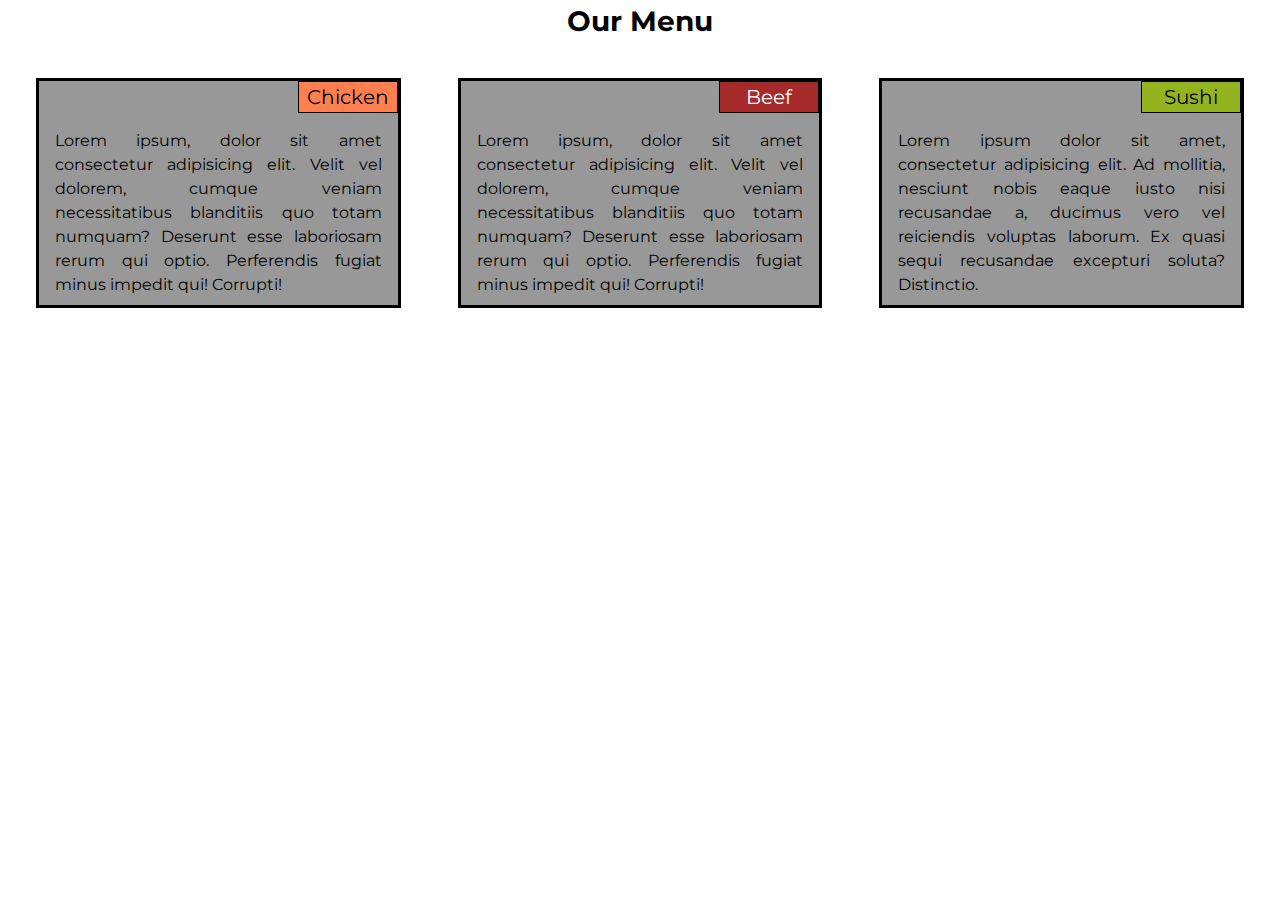
<file: index.html>
<!DOCTYPE html>
<html lang="en">
  <head>
    <meta charset="UTF-8" />
    <meta name="viewport" content="width=device-width, initial-scale=1" />
    <title>Solution for module 2</title>
    <link rel="preconnect" href="https://fonts.googleapis.com" />
    <link rel="preconnect" href="https://fonts.gstatic.com" crossorigin />
    <link
      href="https://fonts.googleapis.com/css2?family=Montserrat:wght@500&display=swap"
      rel="stylesheet"
    />
    <link href="css/style.css" rel="stylesheet" />
  </head>
  <body>
    <header>
      <h1>Our Menu</h1>
    </header>

    <main class="main">
      <div class="wrapper box1">
        <p class="description">
          Lorem ipsum, dolor sit amet consectetur adipisicing elit. Velit vel
          dolorem, cumque veniam necessitatibus blanditiis quo totam numquam?
          Deserunt esse laboriosam rerum qui optio. Perferendis fugiat minus
          impedit qui! Corrupti!
        </p>
        <div class="sb chicken">
          <p>Chicken</p>
        </div>
      </div>

      <div class="wrapper box2">
        <p class="description">
          Lorem ipsum, dolor sit amet consectetur adipisicing elit. Velit vel
          dolorem, cumque veniam necessitatibus blanditiis quo totam numquam?
          Deserunt esse laboriosam rerum qui optio. Perferendis fugiat minus
          impedit qui! Corrupti!
        </p>
        <div class="sb beef">
          <p>Beef</p>
        </div>
      </div>

      <div class="wrapper box3">
        <p class="description">
          Lorem ipsum dolor sit amet, consectetur adipisicing elit. Ad mollitia,
          nesciunt nobis eaque iusto nisi recusandae a, ducimus vero vel
          reiciendis voluptas laborum. Ex quasi sequi recusandae excepturi
          soluta? Distinctio.
        </p>
        <div class="sb sushi">
          <p>Sushi</p>
        </div>
      </div>
    </main>
    <footer></footer>
  </body>
</html>
</file>
<file: css/style.css>
html {
    box-sizing: border-box;
    font-size: 16px;
  }
  
  *, *::before, *::after {
    box-sizing: inherit;
    margin: 0;
    padding: 0;
  }
  
  body {
    font-family: Montserrat, sans-serif;
    font-size: 1rem;
    line-height: 1.5;
  }
  
  h1, h2, h3, h4, h5, h6 {
    font-weight: bold;
  }
  
  a {
    color: inherit;
    text-decoration: none;
  }
  
  button, input, select, textarea {
    font-family: inherit;
    font-size: inherit;
  }
  
  img {
    max-width: 100%;
    height: auto;
    vertical-align: middle;
  }
  
  
  h1 {
    text-align: center;
    font-size: 175%;
  }
  .main {
    padding: 32px;
  }
  
  .wrapper {
    border-style: solid;
    border-width: 3px;
    border-color: black;
    margin: 4px;
    background-color: rgb(152, 152, 152);
    overflow: auto;
    position: relative;
    padding: 48px 16px 8px 16px;
    text-align: justify;
   }
  
  .sb {
    border-style: solid;
    border-width: 1px;
    border-color: black;
    position: absolute;
    font-size: 125%;
    top: 0;
    right:0;
    float: right;
    margin:0 0 10px 10px;
    min-width: 100px;
    text-align: center;
   }
  
  .wrapper p {
    position: relative;
  }
  
  .chicken {
    background-color: coral  ;
  }
  
  .beef{
    background-color: brown;
    color: white;
  }
  
  .sushi{
    background-color: rgb(148, 180, 31);  
  }
  @media (min-width:992px){
    main {
      display: flex;
      justify-content: space-between; 
    }
    
    .wrapper {
      flex-basis: 30%; 
    }
  
  }
  @media (min-width: 768px) and (max-width: 991px) {
   
    main {
      width: 100%;
      }
      
      .main {
      font-size: 0;
      width: 100%;
      height: 100%;
      position: relative;
      clear: both;
      }
      
      .box1 {
      max-width: 48%;
      height: auto;
      vertical-align: top;
      box-sizing: border-box;
      border: 3px solid black;
      padding: 10px;
      font-size: 16px;
      position: relative;
      display: inline-block;

      }
      
      .box2 {
      max-width: 48%;
      height: auto;
      vertical-align: top;
      box-sizing: border-box;
      border: 3px solid black;
      padding: 10px;
      font-size: 16px;
      position: relative;
      display: inline-block;
      float: right;  
    
     }
      
      .box3 {
      clear: both;
      display: inline-block;
      width: 99%;
      box-sizing: border-box;
      border: 3px solid black;
      padding: 10px;
      font-size: 16px;
      margin-top: 20px; 
      }
  
      .description{
        margin-top: 20px;
      }
  }
</file>
